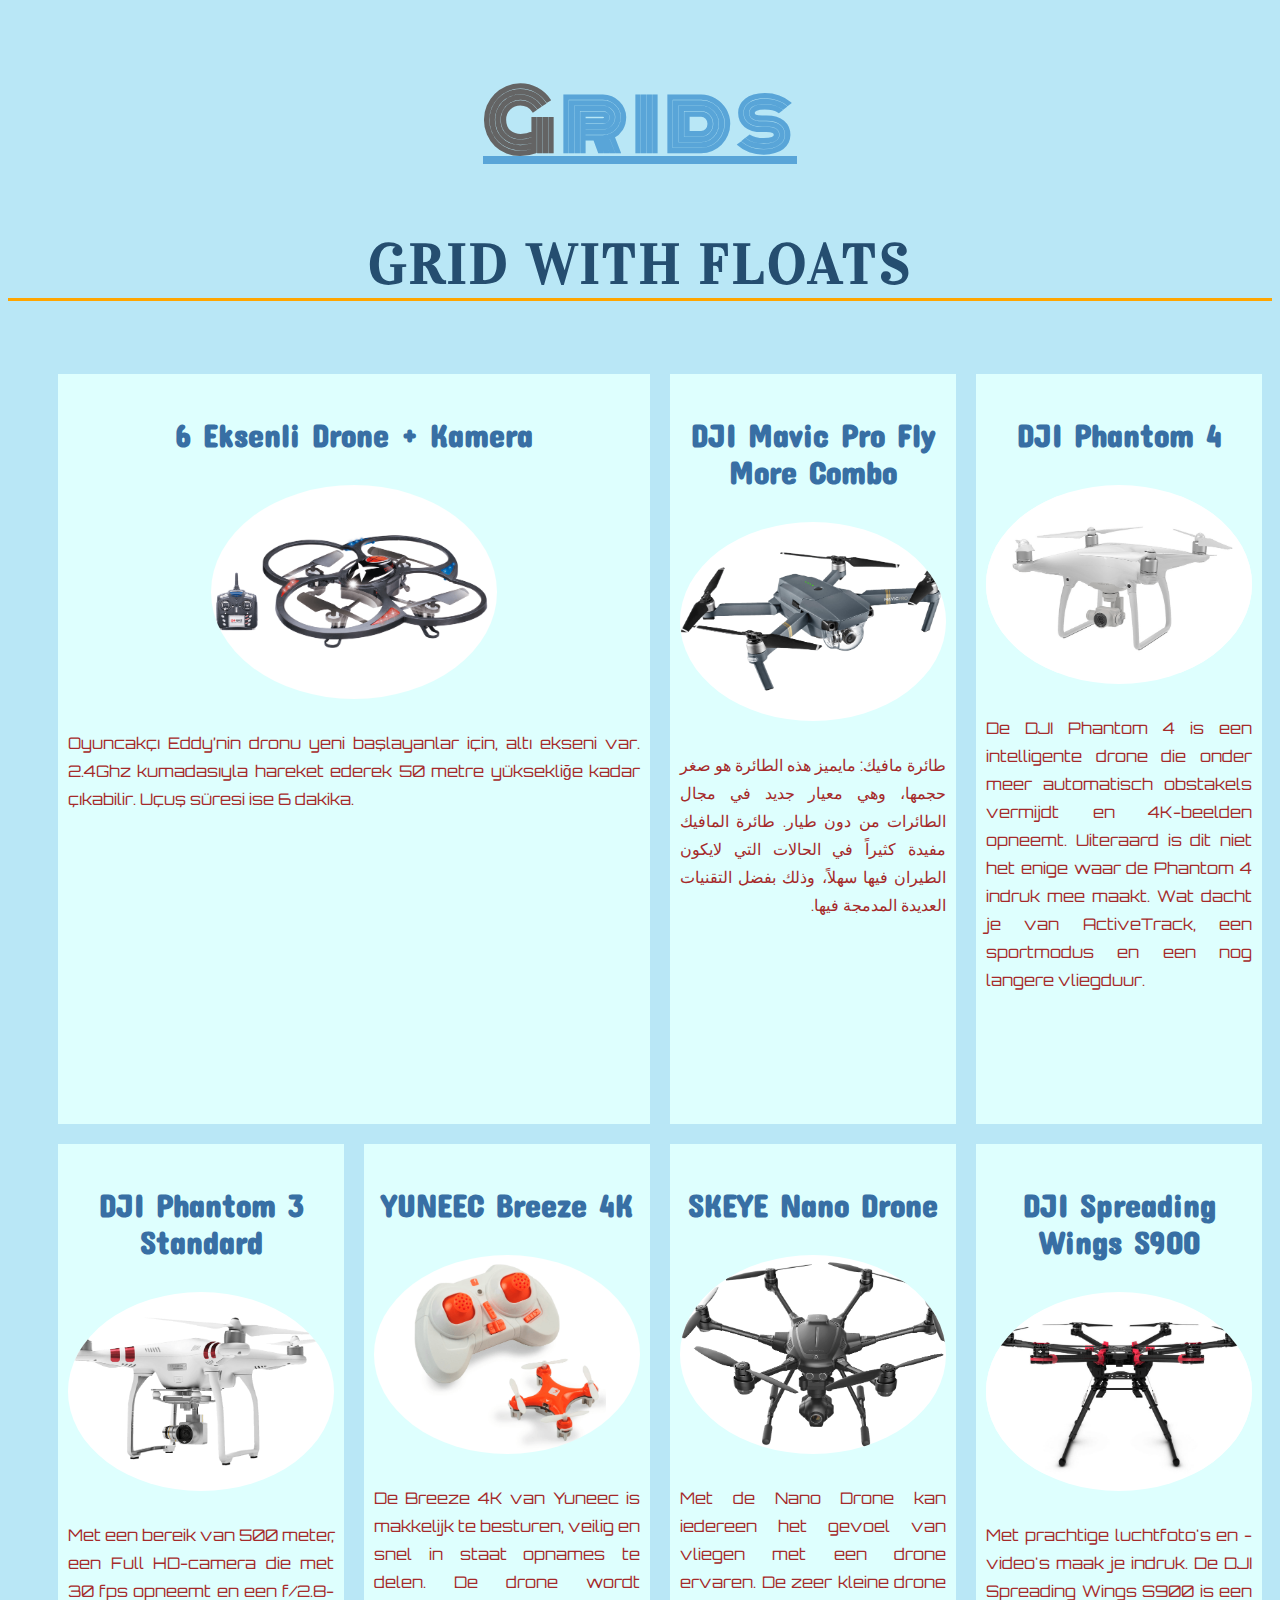
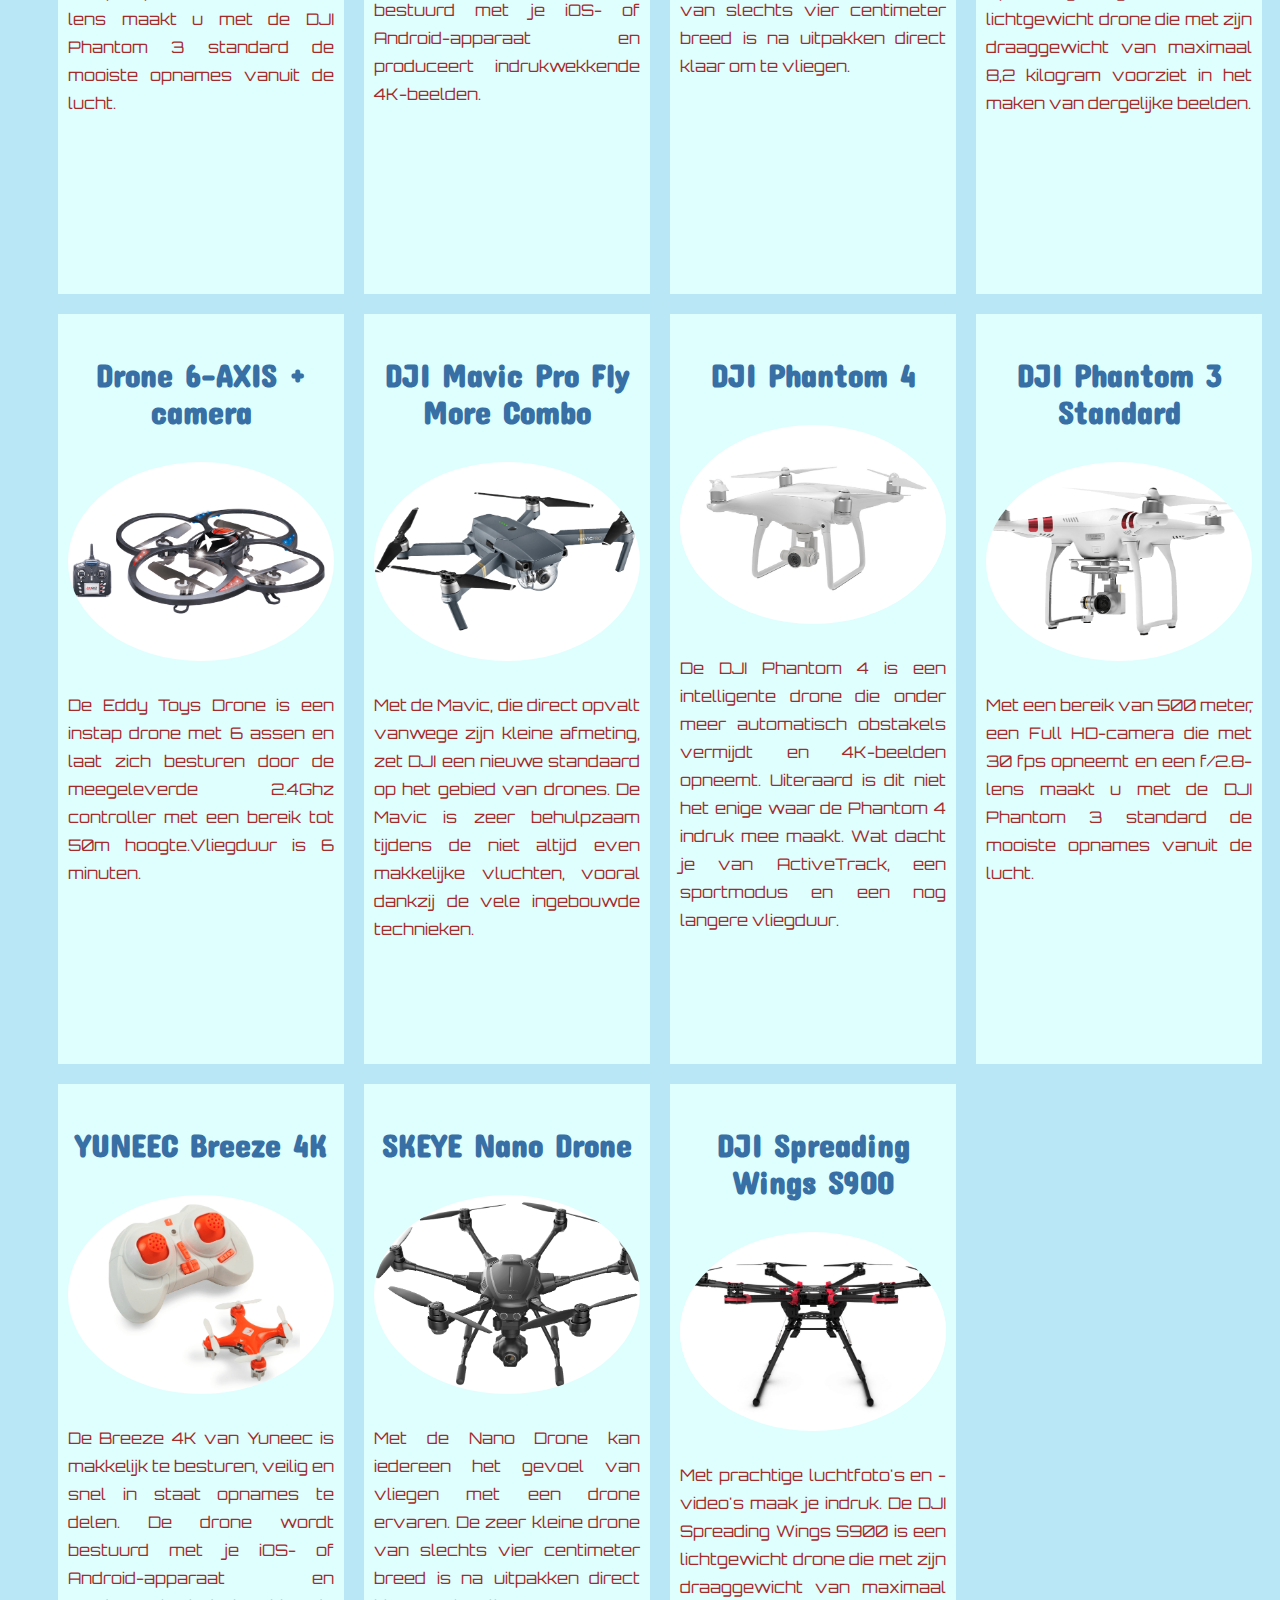
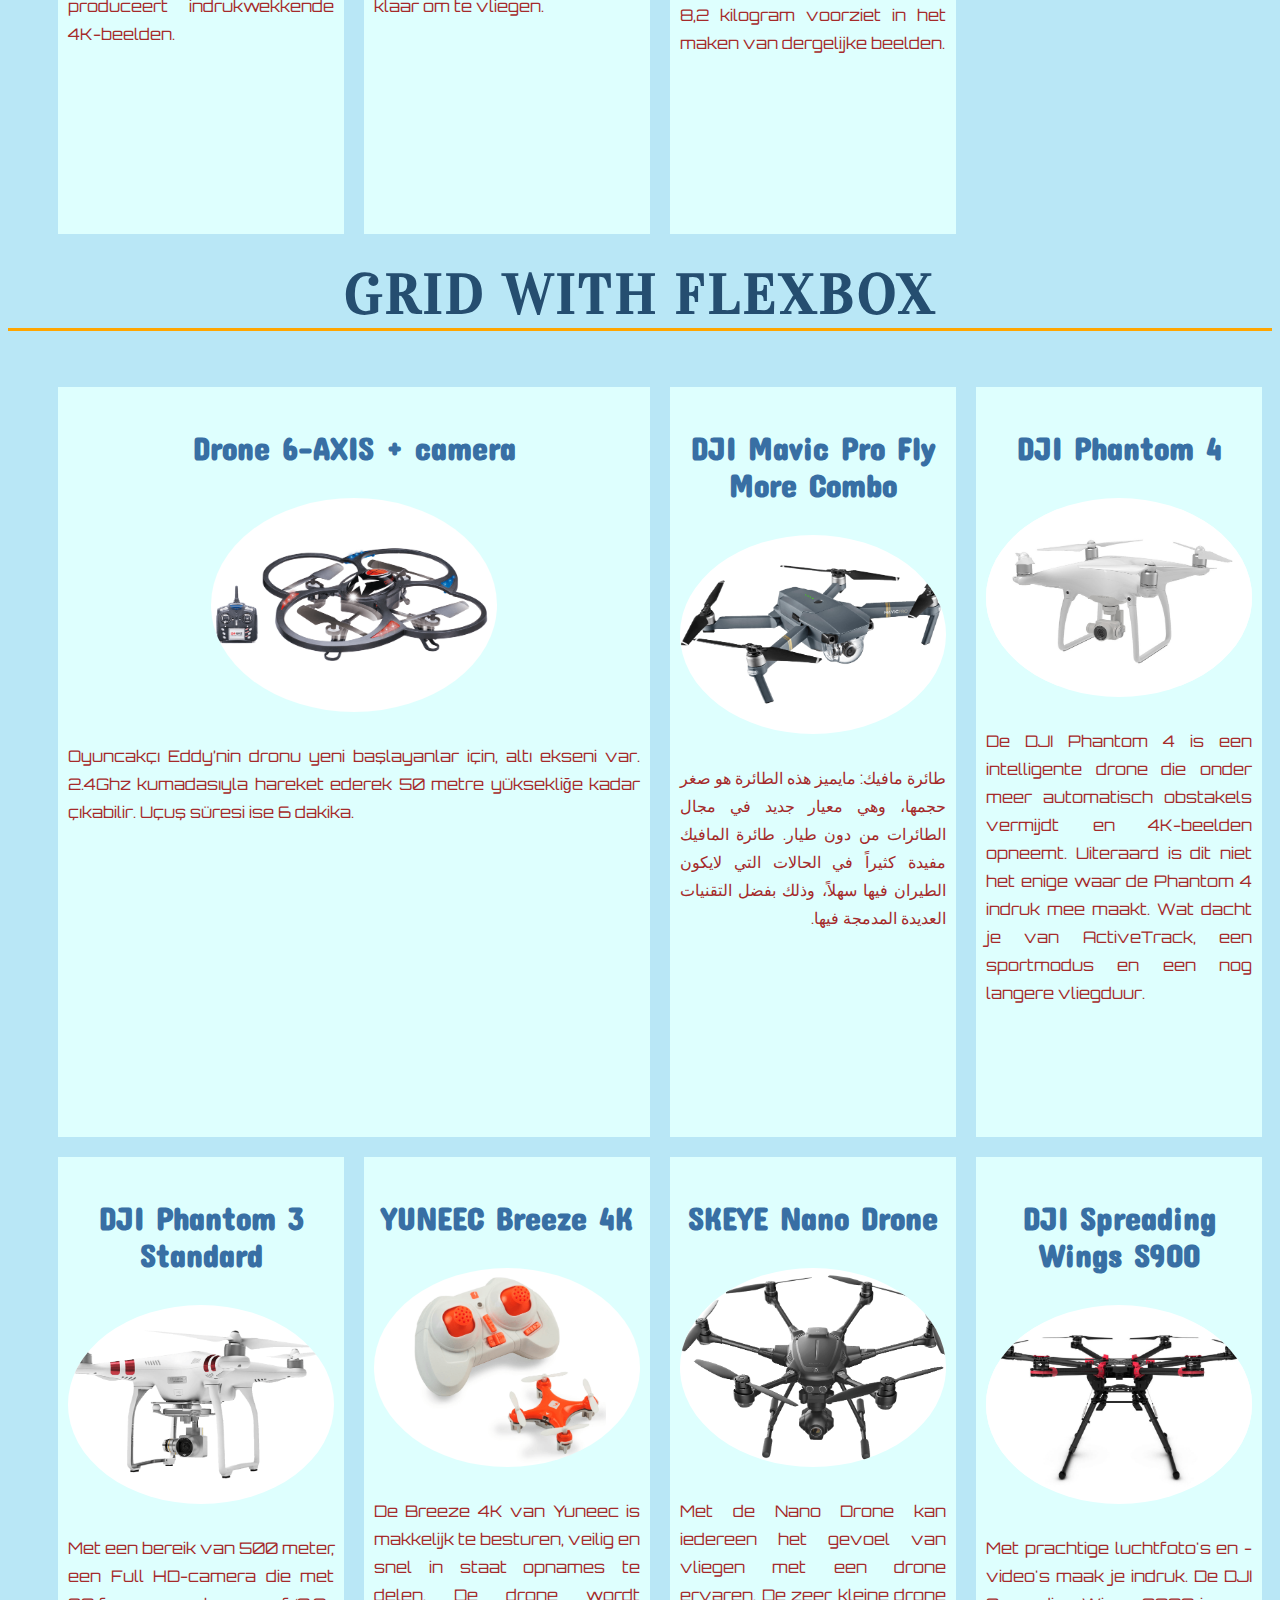
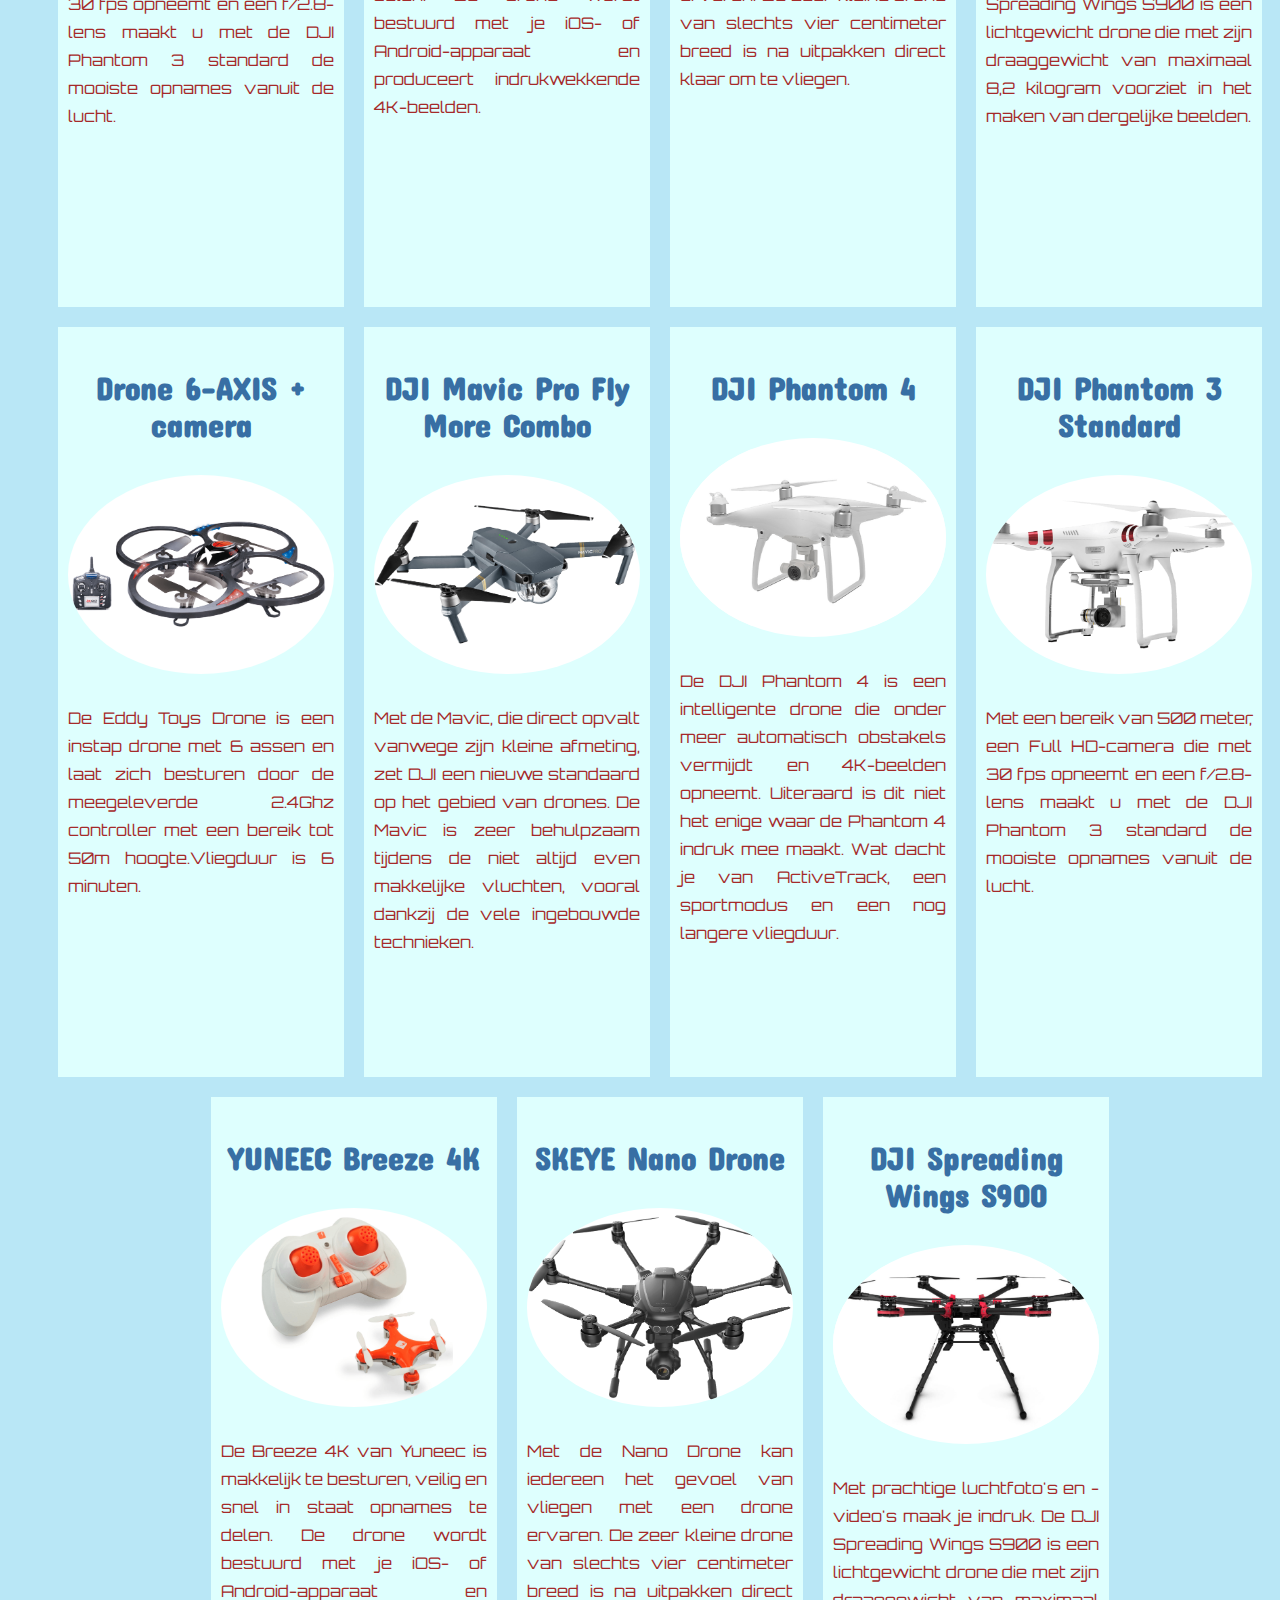
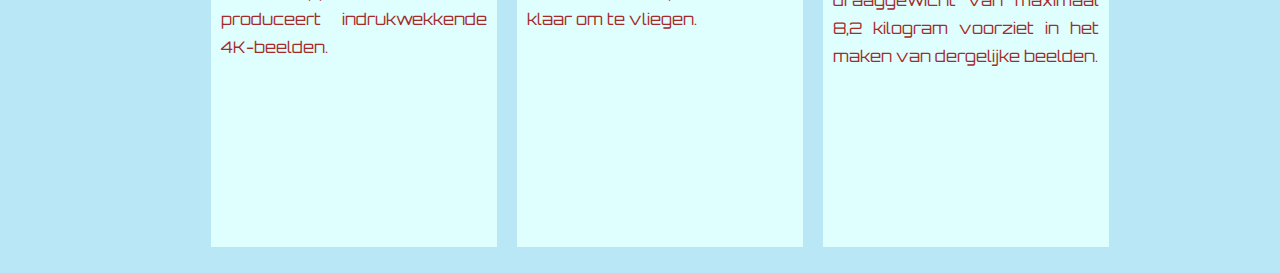
<file: WEEK-2/index.html>
<!doctype html>
<html>

<head>
  <meta charset="utf-8">
  <meta name="viewport" content="width=device-width, initial-scale=1.0">
  <title>Grids</title>
  <link rel="stylesheet" href="styles.css">
  <link href="https://fonts.googleapis.com/css?family=Concert+One|Monoton|Orbitron|Vidaloka&display=swap" rel="stylesheet">
</head>

<body>
  <header>
    <h1>Grids</h1>
  </header>
  <main>
    <section>
      <h2>Grid with floats</h2>
      <ul id="grid-floats">
        <li class="grid-item">
          <h3>6 Eksenli Drone + Kamera</h3>
          <img src="images/drone1.png">
          <p>Oyuncakçı Eddy’nin dronu yeni başlayanlar için, altı ekseni var. 2.4Ghz kumadasıyla hareket ederek 50 metre yüksekliğe kadar çıkabilir. Uçuş süresi ise 6 dakika.</p>
        </li>
        <li class="grid-item">
          <h3>DJI Mavic Pro Fly More Combo</h3>
          <img src="images/drone2.png">
          <p dir="rtl">طائرة مافيك: مايميز هذه الطائرة هو صغر حجمها، وهي معيار جديد في مجال الطائرات من دون طيار. طائرة المافيك مفيدة كثيراً في الحالات التي لايكون الطيران فيها سهلاً، وذلك بفضل التقنيات العديدة المدمجة فيها.</p>
        </li>
        <li class="grid-item">
          <h3>DJI Phantom 4</h3>
          <img src="images/drone3.png">
          <p>De DJI Phantom 4 is een intelligente drone die onder meer automatisch obstakels vermijdt en 4K-beelden opneemt. Uiteraard is dit niet het enige waar de Phantom 4 indruk mee maakt. Wat dacht je van ActiveTrack, een sportmodus en een nog
            langere vliegduur.</p>
        </li>
        <li class="grid-item">
          <h3>DJI Phantom 3 Standard</h3>
          <img src="images/drone4.png">
          <p>Met een bereik van 500 meter, een Full HD-camera die met 30 fps opneemt en een f/2.8-lens maakt u met de DJI Phantom 3 standard de mooiste opnames vanuit de lucht.</p>
        </li>
        <li class="grid-item">
          <h3>YUNEEC Breeze 4K</h3>
          <img src="images/drone5.png">
          <p>De Breeze 4K van Yuneec is makkelijk te besturen, veilig en snel in staat opnames te delen. De drone wordt bestuurd met je iOS- of Android-apparaat en produceert indrukwekkende 4K-beelden.</p>
        </li>
        <li class="grid-item">
          <h3>SKEYE Nano Drone</h3>
          <img src="images/drone6.png">
          <p>Met de Nano Drone kan iedereen het gevoel van vliegen met een drone ervaren. De zeer kleine drone van slechts vier centimeter breed is na uitpakken direct klaar om te vliegen.</p>
        </li>
        <li class="grid-item">
          <h3>DJI Spreading Wings S900</h3>
          <img src="images/drone7.png">
          <p>Met prachtige luchtfoto's en -video's maak je indruk. De DJI Spreading Wings S900 is een lichtgewicht drone die met zijn draaggewicht van maximaal 8,2 kilogram voorziet in het maken van dergelijke beelden.</p>
        </li>
        <li class="grid-item">
          <h3>Drone 6-AXIS + camera</h3>
          <img src="images/drone1.png">
          <p>De Eddy Toys Drone is een instap drone met 6 assen en laat zich besturen door de meegeleverde 2.4Ghz controller met een bereik tot 50m hoogte.Vliegduur is 6 minuten.</p>
        </li>
        <li class="grid-item">
          <h3>DJI Mavic Pro Fly More Combo</h3>
          <img src="images/drone2.png">
          <p>Met de Mavic, die direct opvalt vanwege zijn kleine afmeting, zet DJI een nieuwe standaard op het gebied van drones. De Mavic is zeer behulpzaam tijdens de niet altijd even makkelijke vluchten, vooral dankzij de vele ingebouwde
            technieken.</p>
        </li>
        <li class="grid-item">
          <h3>DJI Phantom 4</h3>
          <img src="images/drone3.png">
          <p>De DJI Phantom 4 is een intelligente drone die onder meer automatisch obstakels vermijdt en 4K-beelden opneemt. Uiteraard is dit niet het enige waar de Phantom 4 indruk mee maakt. Wat dacht je van ActiveTrack, een sportmodus en een nog
            langere vliegduur.</p>
        </li>
        <li class="grid-item">
          <h3>DJI Phantom 3 Standard</h3>
          <img src="images/drone4.png">
          <p>Met een bereik van 500 meter, een Full HD-camera die met 30 fps opneemt en een f/2.8-lens maakt u met de DJI Phantom 3 standard de mooiste opnames vanuit de lucht.</p>
        </li>
        <li class="grid-item">
          <h3>YUNEEC Breeze 4K</h3>
          <img src="images/drone5.png">
          <p>De Breeze 4K van Yuneec is makkelijk te besturen, veilig en snel in staat opnames te delen. De drone wordt bestuurd met je iOS- of Android-apparaat en produceert indrukwekkende 4K-beelden.</p>
        </li>
        <li class="grid-item">
          <h3>SKEYE Nano Drone</h3>
          <img src="images/drone6.png">
          <p>Met de Nano Drone kan iedereen het gevoel van vliegen met een drone ervaren. De zeer kleine drone van slechts vier centimeter breed is na uitpakken direct klaar om te vliegen.</p>
        </li>
        <li class="grid-item">
          <h3>DJI Spreading Wings S900</h3>
          <img src="images/drone7.png">
          <p>Met prachtige luchtfoto's en -video's maak je indruk. De DJI Spreading Wings S900 is een lichtgewicht drone die met zijn draaggewicht van maximaal 8,2 kilogram voorziet in het maken van dergelijke beelden.</p>
        </li>
      </ul>

    </section>
    <section>
      <h2>Grid with flexbox</h2>
      <ul id="grid-flex">
        <li class="grid-item">
          <h3>Drone 6-AXIS + camera</h3>
          <img src="images/drone1.png">
          <p>Oyuncakçı Eddy’nin dronu yeni başlayanlar için, altı ekseni var. 2.4Ghz kumadasıyla hareket ederek 50 metre yüksekliğe kadar çıkabilir. Uçuş süresi ise 6 dakika.</p>
        </li>
        <li class="grid-item">
          <h3>DJI Mavic Pro Fly More Combo</h3>
          <img src="images/drone2.png">
          <p dir="rtl">طائرة مافيك: مايميز هذه الطائرة هو صغر حجمها، وهي معيار جديد في مجال الطائرات من دون طيار. طائرة المافيك مفيدة كثيراً في الحالات التي لايكون الطيران فيها سهلاً، وذلك بفضل التقنيات العديدة المدمجة فيها.</p>
        </li>
        <li class="grid-item">
          <h3>DJI Phantom 4</h3>
          <img src="images/drone3.png">
          <p>De DJI Phantom 4 is een intelligente drone die onder meer automatisch obstakels vermijdt en 4K-beelden opneemt. Uiteraard is dit niet het enige waar de Phantom 4 indruk mee maakt. Wat dacht je van ActiveTrack, een sportmodus en een nog
            langere vliegduur.</p>
        </li>
        <li class="grid-item">
          <h3>DJI Phantom 3 Standard</h3>
          <img src="images/drone4.png">
          <p>Met een bereik van 500 meter, een Full HD-camera die met 30 fps opneemt en een f/2.8-lens maakt u met de DJI Phantom 3 standard de mooiste opnames vanuit de lucht.</p>
        </li>
        <li class="grid-item">
          <h3>YUNEEC Breeze 4K</h3>
          <img src="images/drone5.png">
          <p>De Breeze 4K van Yuneec is makkelijk te besturen, veilig en snel in staat opnames te delen. De drone wordt bestuurd met je iOS- of Android-apparaat en produceert indrukwekkende 4K-beelden.</p>
        </li>
        <li class="grid-item">
          <h3>SKEYE Nano Drone</h3>
          <img src="images/drone6.png">
          <p>Met de Nano Drone kan iedereen het gevoel van vliegen met een drone ervaren. De zeer kleine drone van slechts vier centimeter breed is na uitpakken direct klaar om te vliegen.</p>
        </li>
        <li class="grid-item">
          <h3>DJI Spreading Wings S900</h3>
          <img src="images/drone7.png">
          <p>Met prachtige luchtfoto's en -video's maak je indruk. De DJI Spreading Wings S900 is een lichtgewicht drone die met zijn draaggewicht van maximaal 8,2 kilogram voorziet in het maken van dergelijke beelden.</p>
        </li>
        <li class="grid-item">
          <h3>Drone 6-AXIS + camera</h3>
          <img src="images/drone1.png">
          <p>De Eddy Toys Drone is een instap drone met 6 assen en laat zich besturen door de meegeleverde 2.4Ghz controller met een bereik tot 50m hoogte.Vliegduur is 6 minuten.</p>
        </li>
        <li class="grid-item">
          <h3>DJI Mavic Pro Fly More Combo</h3>
          <img src="images/drone2.png">
          <p>Met de Mavic, die direct opvalt vanwege zijn kleine afmeting, zet DJI een nieuwe standaard op het gebied van drones. De Mavic is zeer behulpzaam tijdens de niet altijd even makkelijke vluchten, vooral dankzij de vele ingebouwde
            technieken.</p>
        </li>
        <li class="grid-item">
          <h3>DJI Phantom 4</h3>
          <img src="images/drone3.png">
          <p>De DJI Phantom 4 is een intelligente drone die onder meer automatisch obstakels vermijdt en 4K-beelden opneemt. Uiteraard is dit niet het enige waar de Phantom 4 indruk mee maakt. Wat dacht je van ActiveTrack, een sportmodus en een nog
            langere vliegduur.</p>
        </li>
        <li class="grid-item">
          <h3>DJI Phantom 3 Standard</h3>
          <img src="images/drone4.png">
          <p>Met een bereik van 500 meter, een Full HD-camera die met 30 fps opneemt en een f/2.8-lens maakt u met de DJI Phantom 3 standard de mooiste opnames vanuit de lucht.</p>
        </li>
        <li class="grid-item">
          <h3>YUNEEC Breeze 4K</h3>
          <img src="images/drone5.png">
          <p>De Breeze 4K van Yuneec is makkelijk te besturen, veilig en snel in staat opnames te delen. De drone wordt bestuurd met je iOS- of Android-apparaat en produceert indrukwekkende 4K-beelden.</p>
        </li>
        <li class="grid-item">
          <h3>SKEYE Nano Drone</h3>
          <img src="images/drone6.png">
          <p>Met de Nano Drone kan iedereen het gevoel van vliegen met een drone ervaren. De zeer kleine drone van slechts vier centimeter breed is na uitpakken direct klaar om te vliegen.</p>
        </li>
        <li class="grid-item">
          <h3>DJI Spreading Wings S900</h3>
          <img src="images/drone7.png">
          <p>Met prachtige luchtfoto's en -video's maak je indruk. De DJI Spreading Wings S900 is een lichtgewicht drone die met zijn draaggewicht van maximaal 8,2 kilogram voorziet in het maken van dergelijke beelden.</p>
        </li>
      </ul>
    </section>
  </main>
</body>

</html>
</file>
<file: WEEK-2/styles.css>
/* ---GENERAL RULES---    */
   * {
     box-sizing: border-box;
   }

   body {
     background-color: #B9E7F6;
     animation: pulse 5s;
   }

   @keyframes pulse {
     0% {
       background-color: orange;
     }

     100% {
       background-color: #B9E7F6;
     }
   }

   h1 {
     font-family: 'Monoton', cursive;
     color: #59A5D8;
     text-align: center;
     font-size: 5rem;
     letter-spacing: 5px;
     text-decoration: underline;
     padding: 0;
     margin: 0;
     margin-top: 60px;
   }

   h1::first-letter {
     color: rgb(100, 100, 100);
   }

   h2 {
     font-family: 'Vidaloka', serif;
     color: #254E70;
     text-align: center;
     font-size: 3.5rem;
     letter-spacing: 3px;
     text-transform: uppercase;
     border-bottom: orange 3px solid;
   }

   h3 {
     font-family: 'Concert One', cursive;
     color: #386FA4;
     text-align: center;
     font-size: 2rem;
   }

   p {
     font-family: 'Orbitron', sans-serif;
     color: brown;
     text-align: justify;
     font-size: 1rem;
     line-height: 1.75;
   }

   li {
     list-style-type: none;
     width: calc(25% - 20px);
   }

   li:hover {
     background-color: #BAFAFF;
   }

   li:nth-child(1) img {
     width: 50%;
   }

   img {
     display: block;
     margin-left: auto;
     margin-right: auto;
     border-radius: 50%;
     background-color: white;
     max-height: 300px;
     width: 100%;
     margin-bottom: 30px;
   }

   .grid-item {
     padding: 10px;
     margin: 10px;
     height: 750px;
     min-width: 190px;
     overflow: auto;
     background: rgb(222, 255, 254);
   }

   /* FOR DESKTOP */
   /* FLOAT */
   section:nth-child(1) ul {
     float: left;
   }

   section:nth-child(1) li {
     float: left;
   }

   section:nth-child(1) li:nth-child(1) {
     float: left;
     width: calc(50% - 20px);
   }

   /* FLEX */
   section:nth-child(2) ul {
     display: flex;
     flex-direction: row;
     flex-wrap: wrap;
     justify-content: center;
   }

   section:nth-child(2) li:nth-child(1) {
     width: calc(50% - 20px);
   }

   /* FOR MOBILE */
   @media only screen and (max-width:600px) {

     /* FLOAT */
     section:nth-child(1) ul {
       float: left;
     }

     section:nth-child(1) li {
       float: left;
     }

     section:nth-child(1) li:nth-child(1) {
       float: left;
       width: calc(100% - 20px);
     }

     section:nth-child(1) li:nth-child(n+2) {
       float: left;
       width: calc(50% - 20px);
     }

     /* FLEX */
     section:nth-child(2) li:nth-child(1) {
       width: calc(100% - 20px);
     }

     section:nth-child(2) li:nth-child(n+2) {
       width: calc(50% - 20px);
     }
   }

   /* FOR TABLETS */
   @media only screen and (min-width:601px) and (max-width:1024px) {

     /* FLOAT */
     section:nth-child(1) li:nth-child(-n+2) {
       width: calc(50% - 20px);
     }

     section:nth-child(1) li:nth-child(n+3) {
       width: calc(33% - 20px);
     }

     /* FLEX  */
     section:nth-child(2) li:nth-child(-n+2) {
       width: calc(50% - 20px);
     }

     section:nth-child(2) li:nth-child(n+3) {
       width: calc(33% - 20px);
     }
   }
</file>
